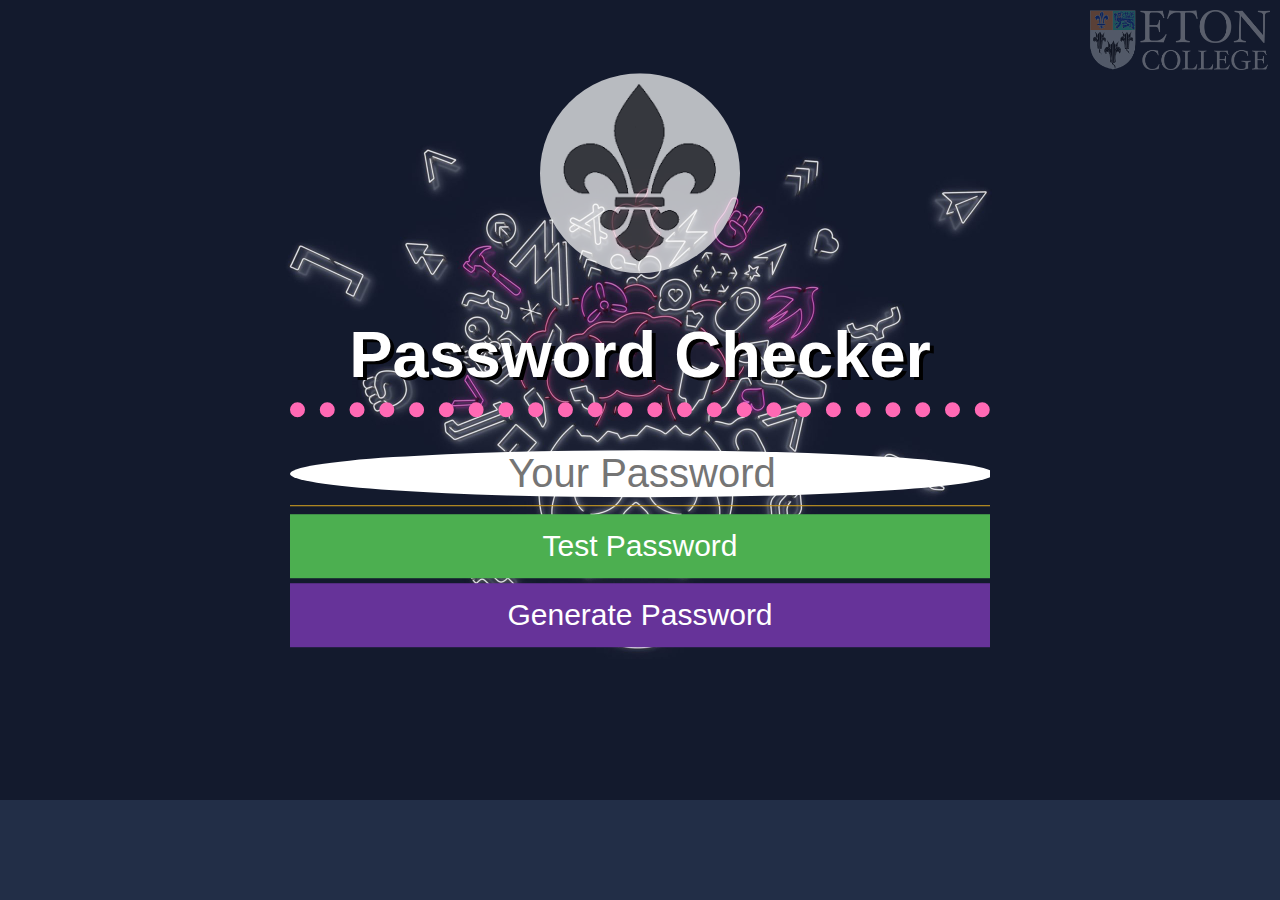
<file: index.html>
<!DOCTYPE html>
<!--This is an example of a comment-->
<html>

    <head>
        <title>Eton Password Checker</title>
        <link rel="stylesheet" href="styles.css">
        <script src="scripts.js"></script>
    </head>

    <body>

        <img src="eton.png" alt="Eton Crest" id="eton">

        <div class="pchecker"> <!--Everything is inside this div-->
            <img src="fdl.png" alt="Eton Logo" id="riImage"> <!--This image has it's own ID-->
            <h1>Password Checker</h1>

            <div class="passwordBox">
                <input type="password" name="password" id="thePassword" placeholder="Your Password">
            </div>
            
            <input type="button" name="passwordButton" value="Test Password" id="theButton" onclick="testPassword(document.getElementById('thePassword').value)">
            <input type="button" name="generateButton" value="Generate Password" id="theGenerateButton" onclick="generatePassword()">
        </div>

    </body>
</html>
</file>
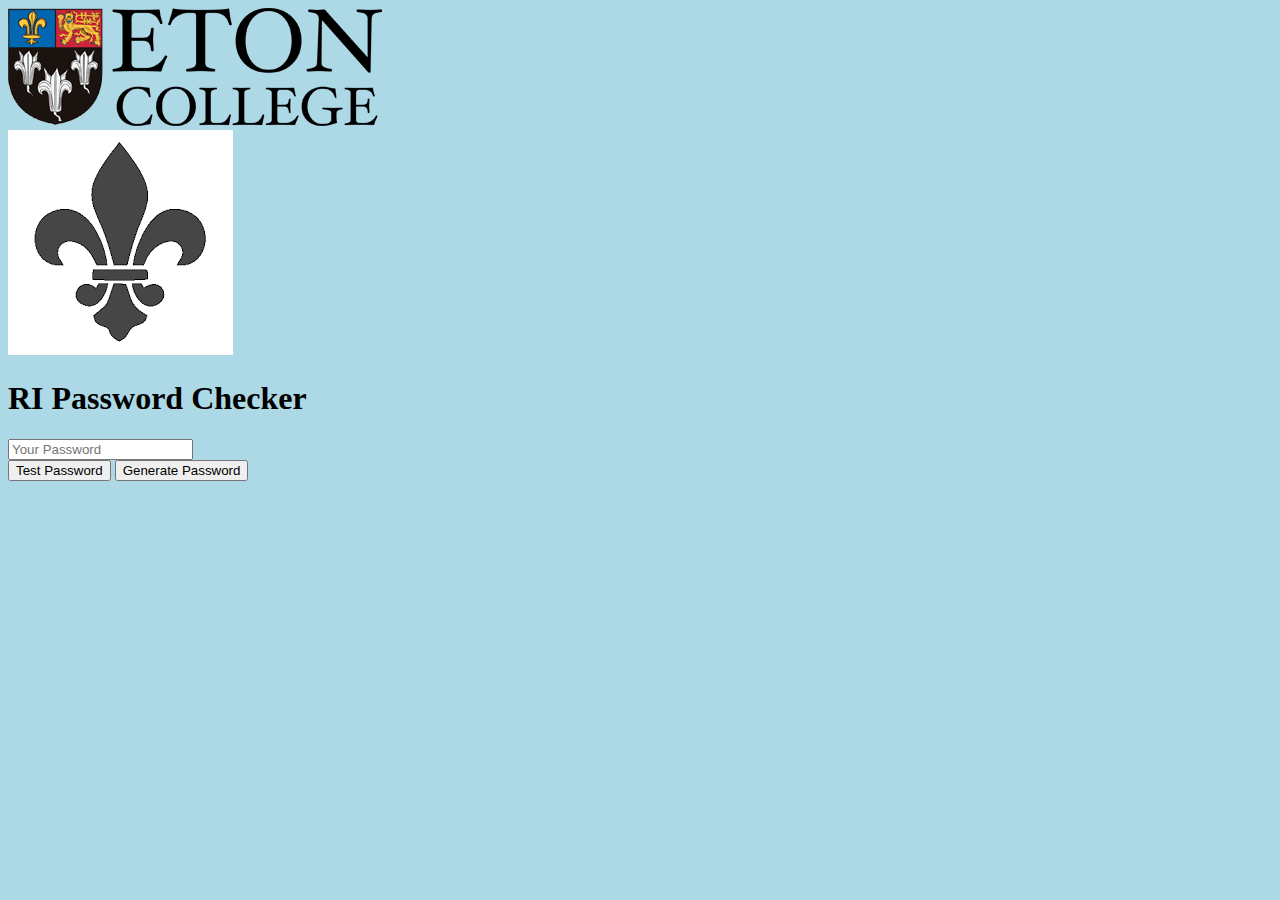
<file: indexwithoutcss.html>
<!DOCTYPE html>
<!--This is an example of a comment-->
<html>

    <head>
        <title>Eton Password Checker</title>
        <script src="scripts.js"></script>
    </head>

    <body bgcolor="lightblue">

        <img src="eton.png" alt="Eton Crest" id="eton">

        <div class="pchecker"> <!--Everything is inside this div-->
            <img src="fdl.png" alt="RI Logo" id="riImage"> <!--This image has it's own ID-->
            <h1>RI Password Checker</h1>

            <div class="passwordBox">
                <input type="password" name="password" id="thePassword" placeholder="Your Password">
            </div>
            
            <input type="button" name="passwordButton" value="Test Password" id="theButton" onclick="testPassword(document.getElementById('thePassword').value)">
            <input type="button" name="generateButton" value="Generate Password" id="theGenerateButton" onclick="generatePassword()">
        </div>

    </body>
</html>
</file>
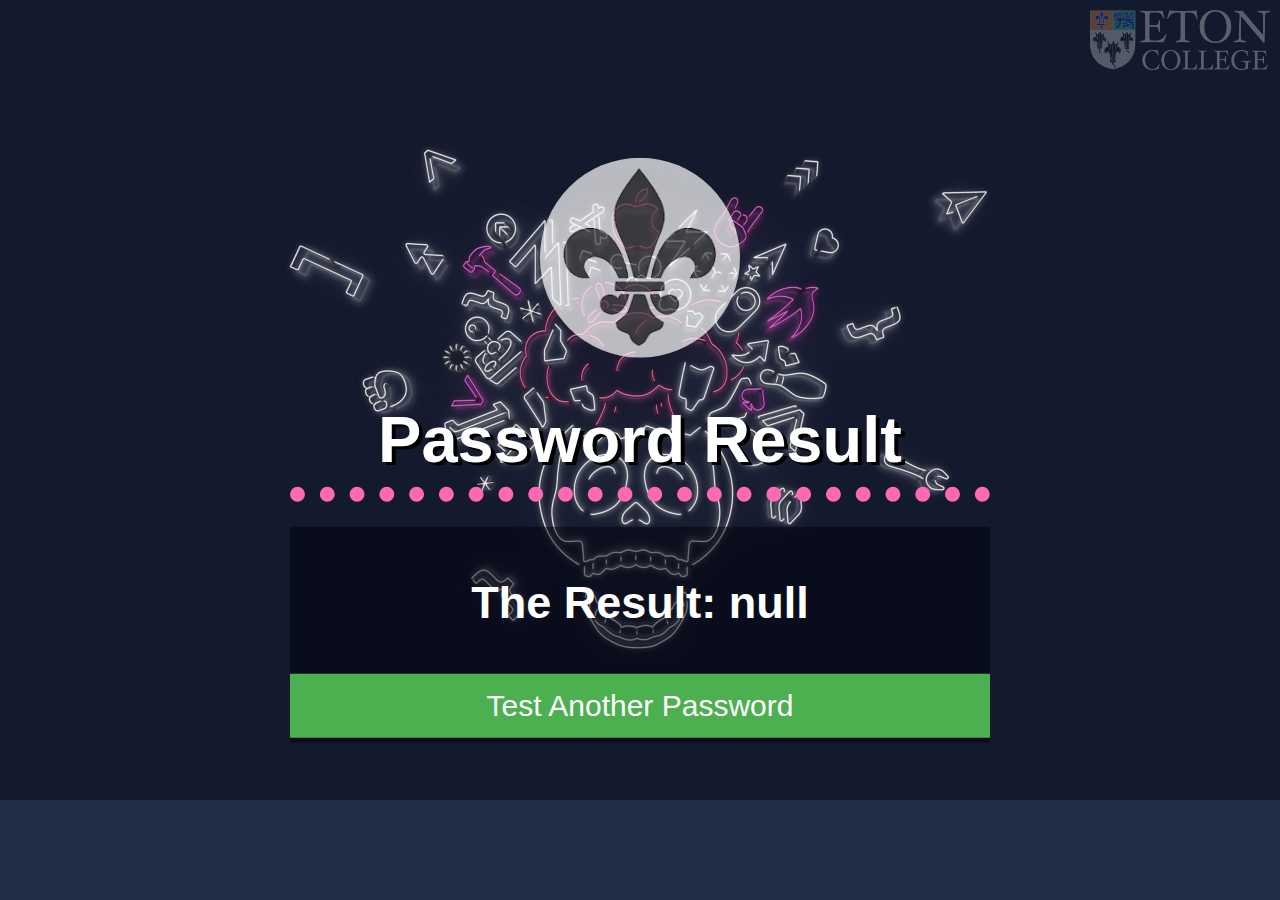
<file: results.html>
<!DOCTYPE html>
<!--This is an example of a comment-->
<html>
    
    <head>
        <title>Eton Password Checker: Results</title>
        <link rel="stylesheet" href="styles.css">
        <script src="scripts.js"></script>
    </head>

    <body onload="showText()"> <!--This calls the JS to show the results of the test-->
        
        <img src="eton.png" alt="Eton Crest" id="eton">

        <div class="results"> <!--Main wrapper-->

            <img src="fdl.png" alt="Eton Logo" id="riImage"> <!--Has it's own ID-->
            <h1>Password Result</h1>

            <div class="showResult">

                    <h3 id="resultsText"></h3>
                    <h4></h4>
                    <input type="button" name="testAgain" value="Test Another Password" id="theButton" onclick="resetPage()">
            
            </div>
        </div>

    </body>
</html>
</file>
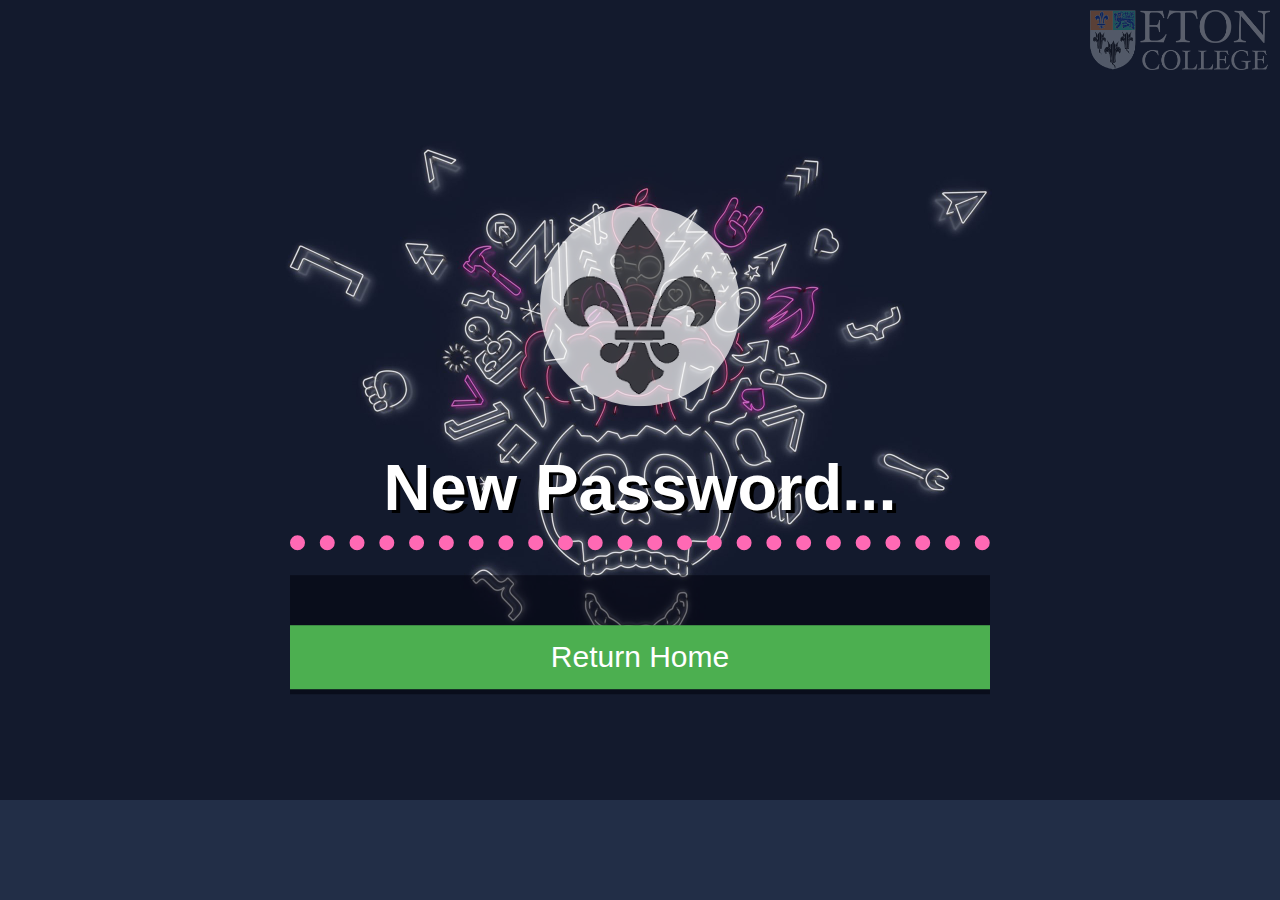
<file: showPassword.html>
<!DOCTYPE html>
<!--This is an example of a comment-->
<html>
    
    <head>
        <title>Eton Password Checker: Results</title>
        <link rel="stylesheet" href="styles.css">
        <script src="scripts.js"></script>
    </head>

    <body onload="showNewPassword()"> <!--This calls the JS to show the results of the test-->
        
        <img src="eton.png" alt="Eton Crest" id="eton">

        <div class="results"> <!--Main wrapper-->

            <img src="fdl.png" alt="RI Logo" id="riImage"> <!--Has it's own ID-->
            <h1>New Password...</h1>

            <div class="showResult">

                    <h3 id="resultsText"></h3>
                
                    <input type="button" name="testAgain" value="Return Home" id="theButton" onclick="resetPage()">
            
            </div>
        </div>

    </body>
</html>
</file>
<file: styles.css>
body{
    margin: 0;
    padding: 0;
    font-family: Arial, Helvetica, sans-serif;
    background: url(background.png) no-repeat;
    background-size: cover;
    background-color: #222e47;
}

#eton{
    width: 180px;
    height: 60px;
    position: fixed;
    right: 10px;
    top: 10px;
    opacity: .3;
    filter: invert(1);
}

.pchecker{
    width: 700px;
    position: absolute;
    top: 40%;
    left: 50%;
    transform: translate(-50%,-50%);
    color: white;  
}

#riImage{
    display: block;
    margin-left: auto;
    margin-right: auto;
    width: 200px;
    height: 200px;
    border-radius: 50%;
    opacity: .7;
}

.passwordBox{
    width: 100%;
    overflow: hidden;
    font-size: 20px;
    padding: 8px 0;
    margin: 8px 0;
    border-bottom: 1px solid goldenrod;
}

.passwordBox input{
    width: 100%;
    text-align: center;
    border: none;
    outline: none;
    background: white;
    color: black;
    font-size: 40px;
    float: left;
    border-radius: 50%;
}

#theButton{
    width: 100%;
    background: none;
    background-color: #4CAF50; /* Green */
    border: none;
    color: white;
    padding: 15px 32px;
    text-align: center;
    text-decoration: none;
    display: inline-block;
    font-size: 30px;
  }

#theGenerateButton{
    width: 100%;
    background: none;
    background-color: rebeccapurple; /* Green */
    border: none;
    color: white;
    padding: 15px 32px;
    text-align: center;
    text-decoration: none;
    display: inline-block;
    font-size: 30px;
    margin-top: 5px;
}

.results{
    width: 700px;
    position: absolute;
    top: 50%;
    left: 50%;
    transform: translate(-50%,-50%);
    color: white;  
}

.showResult{
    background-color: rgba(0, 0, 10, 0.5);
    width: 100%;
    text-align: center;
    padding-top: 5px;
    padding-bottom: 5px;
}

h3{
    color: white;
    font-size: 45px;
    font-family: Arial, Helvetica, sans-serif;
}

h1{
    text-align: center;
    font-size: 65px;
    color: white;
    padding-bottom: 10px;
    border-bottom: 15px dotted hotpink;
    margin-bottom: 25px;
    text-shadow: 4px 3px black;
}
</file>
